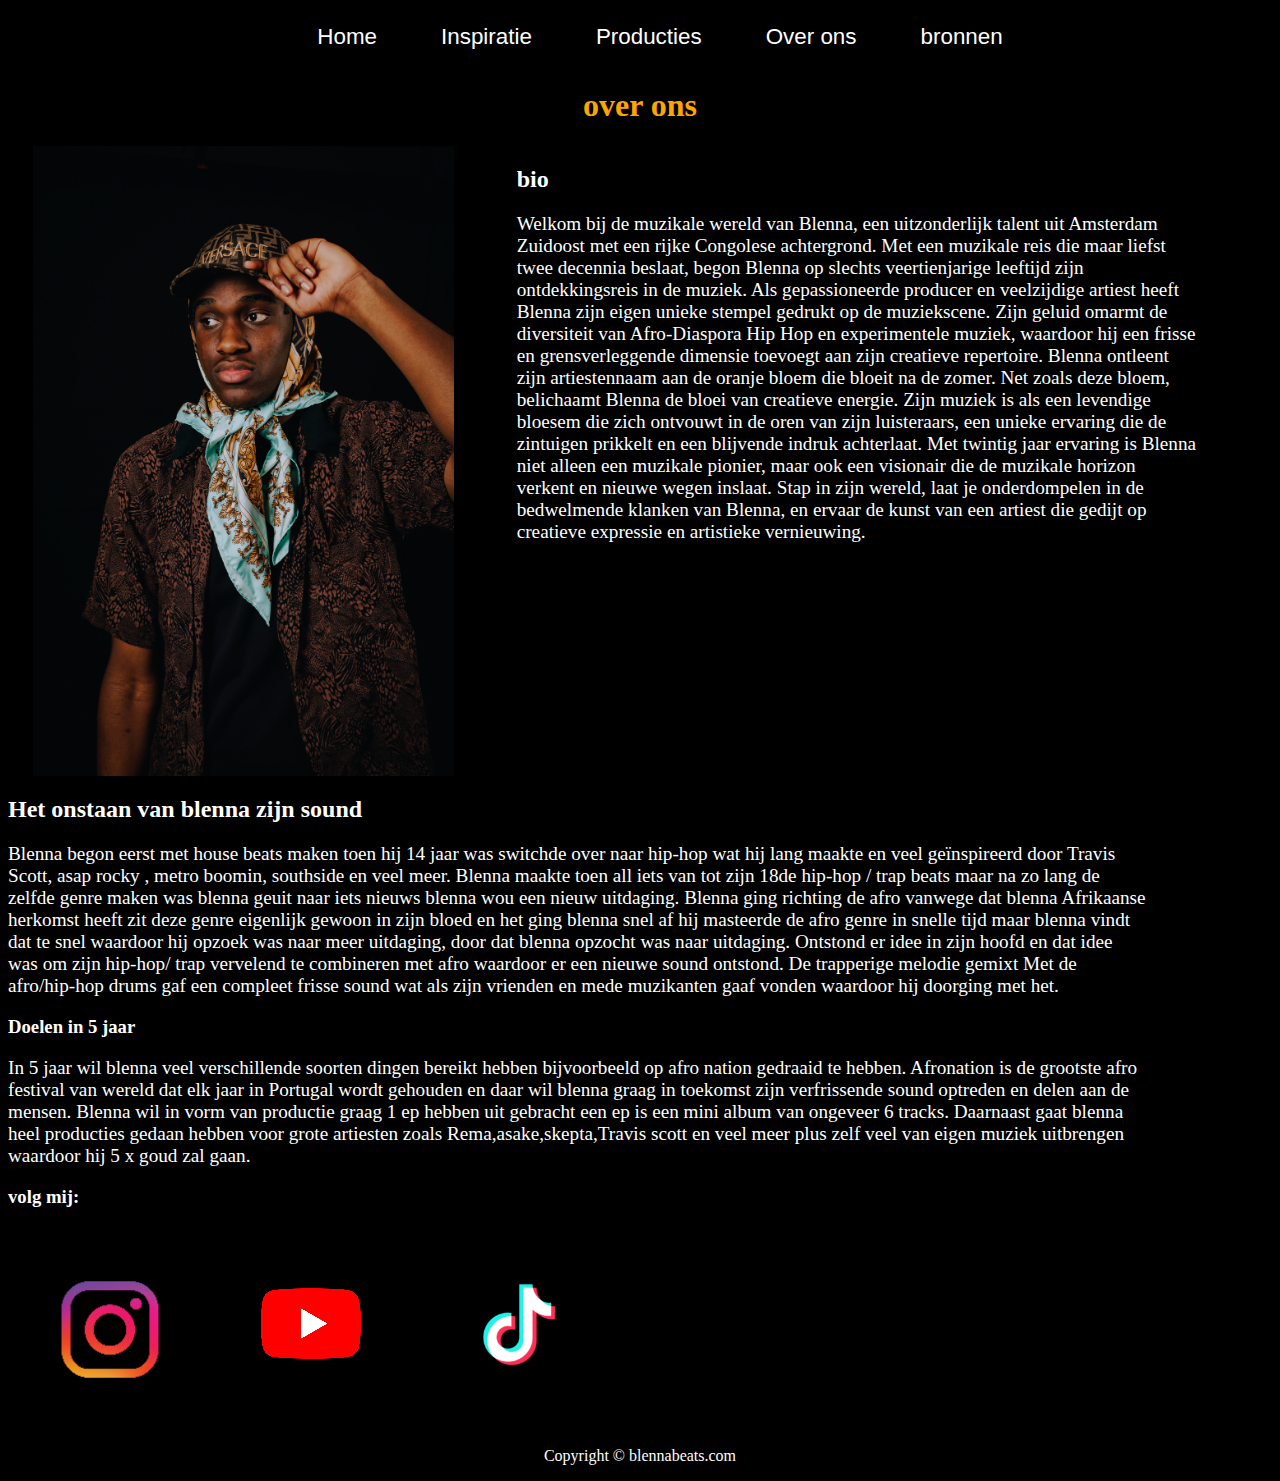
<file: aboutus.html>
<!DOCTYPE html>
<html lang="nl">

<head>
    <meta charset="UTF-8">
    <meta name="viewport" content="width=device-width, initial-scale=1.0">
    <link rel="stylesheet" href="css/style.css">
    <title>blennabeats</title>
</head>

<body>
    <header>
        <nav>
            <ul>
                <li><a href="index.html">Home</a></li>
                <li><a href="inspiraties.html">Inspiratie</a></li>
                <li><a href="productions.html">Producties</a></li>
                <li><a href="aboutus.html">Over ons</a></li>
                <li><a href="bronnen.html">bronnen</a></li>
            </ul>
        </nav>





    </header>
    
    <main class="about">
        <h1> over ons </h1>
        <section>
            <div>

                <h2>bio</h2>
                <p>Welkom bij de muzikale wereld van Blenna, een uitzonderlijk talent uit Amsterdam Zuidoost met een rijke Congolese achtergrond. Met een muzikale reis die maar liefst twee decennia beslaat, begon Blenna op slechts veertienjarige leeftijd zijn ontdekkingsreis in de muziek.
                    Als gepassioneerde producer en veelzijdige artiest heeft Blenna zijn eigen unieke stempel gedrukt op de muziekscene. Zijn geluid omarmt de diversiteit van Afro-Diaspora Hip Hop en experimentele muziek, waardoor hij een frisse en grensverleggende dimensie toevoegt aan zijn creatieve repertoire. Blenna ontleent zijn artiestennaam aan de oranje bloem die bloeit na de zomer. Net zoals deze bloem, belichaamt Blenna de bloei van creatieve energie. Zijn muziek is als een levendige bloesem die zich ontvouwt in de oren van zijn luisteraars, een unieke ervaring die de zintuigen prikkelt en een blijvende indruk achterlaat.
                    Met twintig jaar ervaring is Blenna niet alleen een muzikale pionier, maar ook een visionair die de muzikale horizon verkent en nieuwe wegen inslaat. Stap in zijn wereld, laat je onderdompelen in de bedwelmende klanken van Blenna, en ervaar de kunst van een artiest die gedijt op creatieve expressie en artistieke vernieuwing.
                    </p>
                    </div>
            <img src="images/blennafoto1.jpg" alt="blenna press foto met bruine hemd">
        </section>

        <section>
            <h2>Het onstaan van blenna zijn sound</h2>
            <p>Blenna begon eerst met house beats maken toen hij 14 jaar was switchde over naar hip-hop wat hij lang
                maakte en veel geïnspireerd door Travis Scott, asap rocky , metro boomin, southside en veel meer. Blenna
                maakte toen all iets van tot zijn 18de hip-hop / trap beats maar na zo lang de zelfde genre maken was
                blenna geuit naar iets nieuws blenna wou een nieuw uitdaging. Blenna ging richting de afro vanwege dat
                blenna Afrikaanse herkomst heeft zit deze genre eigenlijk gewoon in zijn bloed en het ging blenna snel
                af hij masteerde de afro genre in snelle tijd maar blenna vindt dat te snel waardoor hij opzoek was naar
                meer uitdaging, door dat blenna opzocht was naar uitdaging. Ontstond er idee in zijn hoofd en dat idee
                was om zijn hip-hop/ trap vervelend te combineren met afro waardoor er een nieuwe sound ontstond. De
                trapperige melodie gemixt
                Met de afro/hip-hop drums gaf een compleet frisse sound wat als zijn vrienden en mede muzikanten gaaf
                vonden waardoor hij doorging met het.</p>

        </section>

        <section>
            <H3>Doelen in 5 jaar</H3>
            <p>In 5 jaar wil blenna veel verschillende soorten dingen bereikt hebben bijvoorbeeld op afro nation
                gedraaid te hebben. Afronation is de grootste afro festival van wereld dat elk jaar in Portugal wordt
                gehouden en daar wil blenna graag in toekomst zijn verfrissende sound optreden en delen aan de mensen.
                Blenna wil in vorm van productie graag 1 ep hebben uit gebracht een ep is een mini album van ongeveer 6
                tracks. Daarnaast gaat blenna heel producties gedaan hebben voor grote artiesten zoals
                Rema,asake,skepta,Travis scott en veel meer plus zelf veel van eigen muziek uitbrengen waardoor hij 5 x
                goud zal gaan.</p>
        </section>

       
        <h3>volg mij:</h3>
       
    </main>



        
         <a href="https://www.instagram.com/yoblenna/"><img src="images/instagram.png" alt="instgram logo"></a>
         <a href="https://www.youtube.com/@YoBlenna"><img src="images/youtube.png" alt="youtube logo"></a>
         <a href="https://www.tiktok.com/@yoblenna?lang=nl-NL"><img src="images/tiktok.png" alt="tik tok logo"></a>
    
    


    <footer>


        <p> Copyright &copy; blennabeats.com</p>


    </footer>
</body>

</html>
</file>
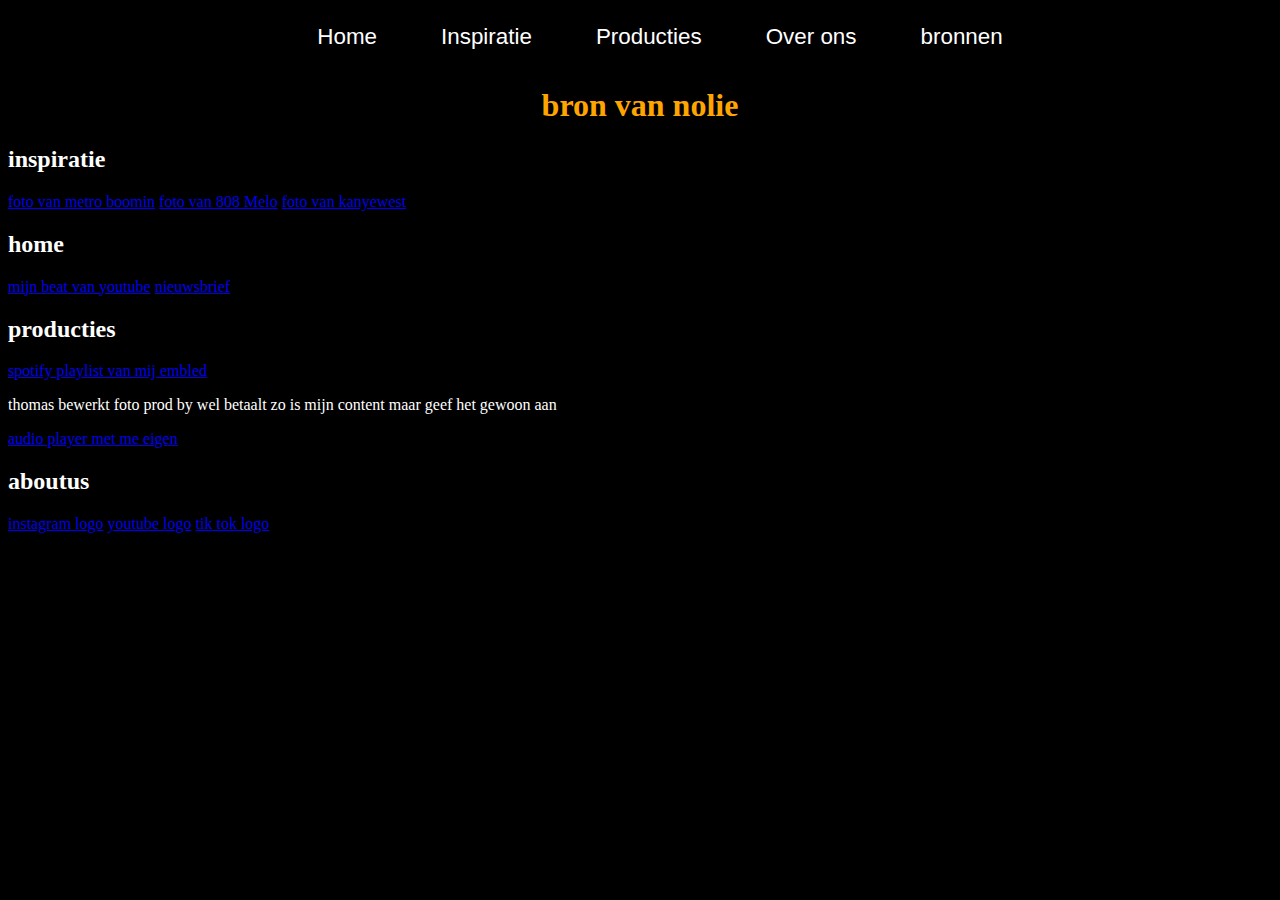
<file: bronnen.html>
<!DOCTYPE html>
<html lang="en">

<head>
    <meta charset="UTF-8">
    <meta name="viewport" content="width=device-width, initial-scale=1.0">
    <link rel="stylesheet" href="css/style.css">
    <title>blennabeats</title>
</head>

<body>
    <header>
        <nav>
            <ul>
                <li><a href="index.html">Home</a></li>
                <li><a href="inspiraties.html">Inspiratie</a></li>
                <li><a href="productions.html">Producties</a></li>
                <li><a href="aboutus.html">Over ons</a></li>
                <li><a href="bronnen.html">bronnen</a></li>

            </ul>
        </nav>

    </header>

    <main class="bron">
        <section>
            <h1>bron van nolie </h1>
            <h2>inspiratie </h2>
            <a
                href="https://www.google.nl/search?sca_esv=591554829&sxsrf=AM9HkKkdFQdM7HP5p4bDtPlm1Gpca0Qduw:1702762835406&q=metro+boomin&tbm=isch&source=lnms&sa=X&ved=2ahUKEwirpMPv9ZSDAxVZ_rsIHX9VBZUQ0pQJegQIDxAB&biw=1536&bih=695&dpr=1.25#imgrc=JexvwA7Cr4PqbM">foto
                van metro boomin</a>
            <a
                href="https://www.google.nl/search?q=808+melo&tbm=isch&ved=2ahUKEwjnxKPw9ZSDAxWdi_0HHUiWAWsQ2-cCegQIABAA&oq=808+melo&gs_lcp=[base64]&sclient=img&ei=VBl-ZefKO52X9u8PyKyG2AY&bih=695&biw=1536#imgrc=chpR6HHng7_QqM">foto
                van 808 Melo</a>
            <a
                href="https://www.google.nl/search?q=kanye+west&tbm=isch&ved=2ahUKEwjT68Ks9pSDAxWA8rsIHf5LAZIQ2-cCegQIABAA&oq=kanye+&gs_lcp=[base64]&sclient=img&ei=0xl-ZZO2E4Dl7_UP_peFkAk&bih=695&biw=1536#imgrc=QRXrNo_dtxyT4M ">foto
                van kanyewest</a>
        

        <h2>home</h2>
        <a href="https://www.youtube.com/watch?v=tlOvZ3yXc8M">mijn beat van youtube</a>
        <a href="https://developer.mozilla.org/en-US/">nieuwsbrief</a>



        <h2>producties</h2>
        <a href="https://open.spotify.com/playlist/1gjZUpzIfP29NYfhVWiSSA">spotify playlist van mij embled</a>
        <p>thomas bewerkt foto prod by wel betaalt zo is mijn content maar geef het gewoon aan</p>
        <a href="https://developer.mozilla.org/en-US/">audio player met me eigen</a>

        <h2>aboutus</h2>
        <a href="https://www.google.nl/search?sca_esv=7e89cde5b44aebc3&sxsrf=ACQVn0_TTb77dn_adMyqDTi1EVXfW7ymFQ:1706608181884&q=instagram+png&tbm=isch&source=lnms&sa=X&ved=2ahUKEwjErs7z6oSEAxXSwQIHHSs-C08Q0pQJegQIDRAB&biw=1536&bih=730&dpr=1.25#imgrc=ox1YGZB_DhFkaM">instagram logo</a>
        <a href="https://www.google.nl/search?q=youtube+png&tbm=isch&ved=2ahUKEwiAuLrq8ISEAxWdnv0HHeVHA-kQ2-cCegQIABAA&oq=you&gs_lcp=[base64]&sclient=img&ei=bcy4ZcDNEZ299u8P5Y-NyA4&bih=730&biw=1536#imgrc=U9N_wOS6bY-kJM">youtube logo</a>
        <a href="https://www.google.nl/search?q=tik+tok+png&tbm=isch&ved=2ahUKEwi8ltrO-YSEAxUMk_0HHZoZBf8Q2-cCegQIABAA&oq=tik+t&gs_lcp=[base64]&sclient=img&ei=o9W4Zfw4jKb27w-as5T4Dw&bih=730&biw=1536#imgrc=FMUBof4FDcnnqM">tik tok logo</a>


    </section>



    </main>



</body>

</html>
</file>
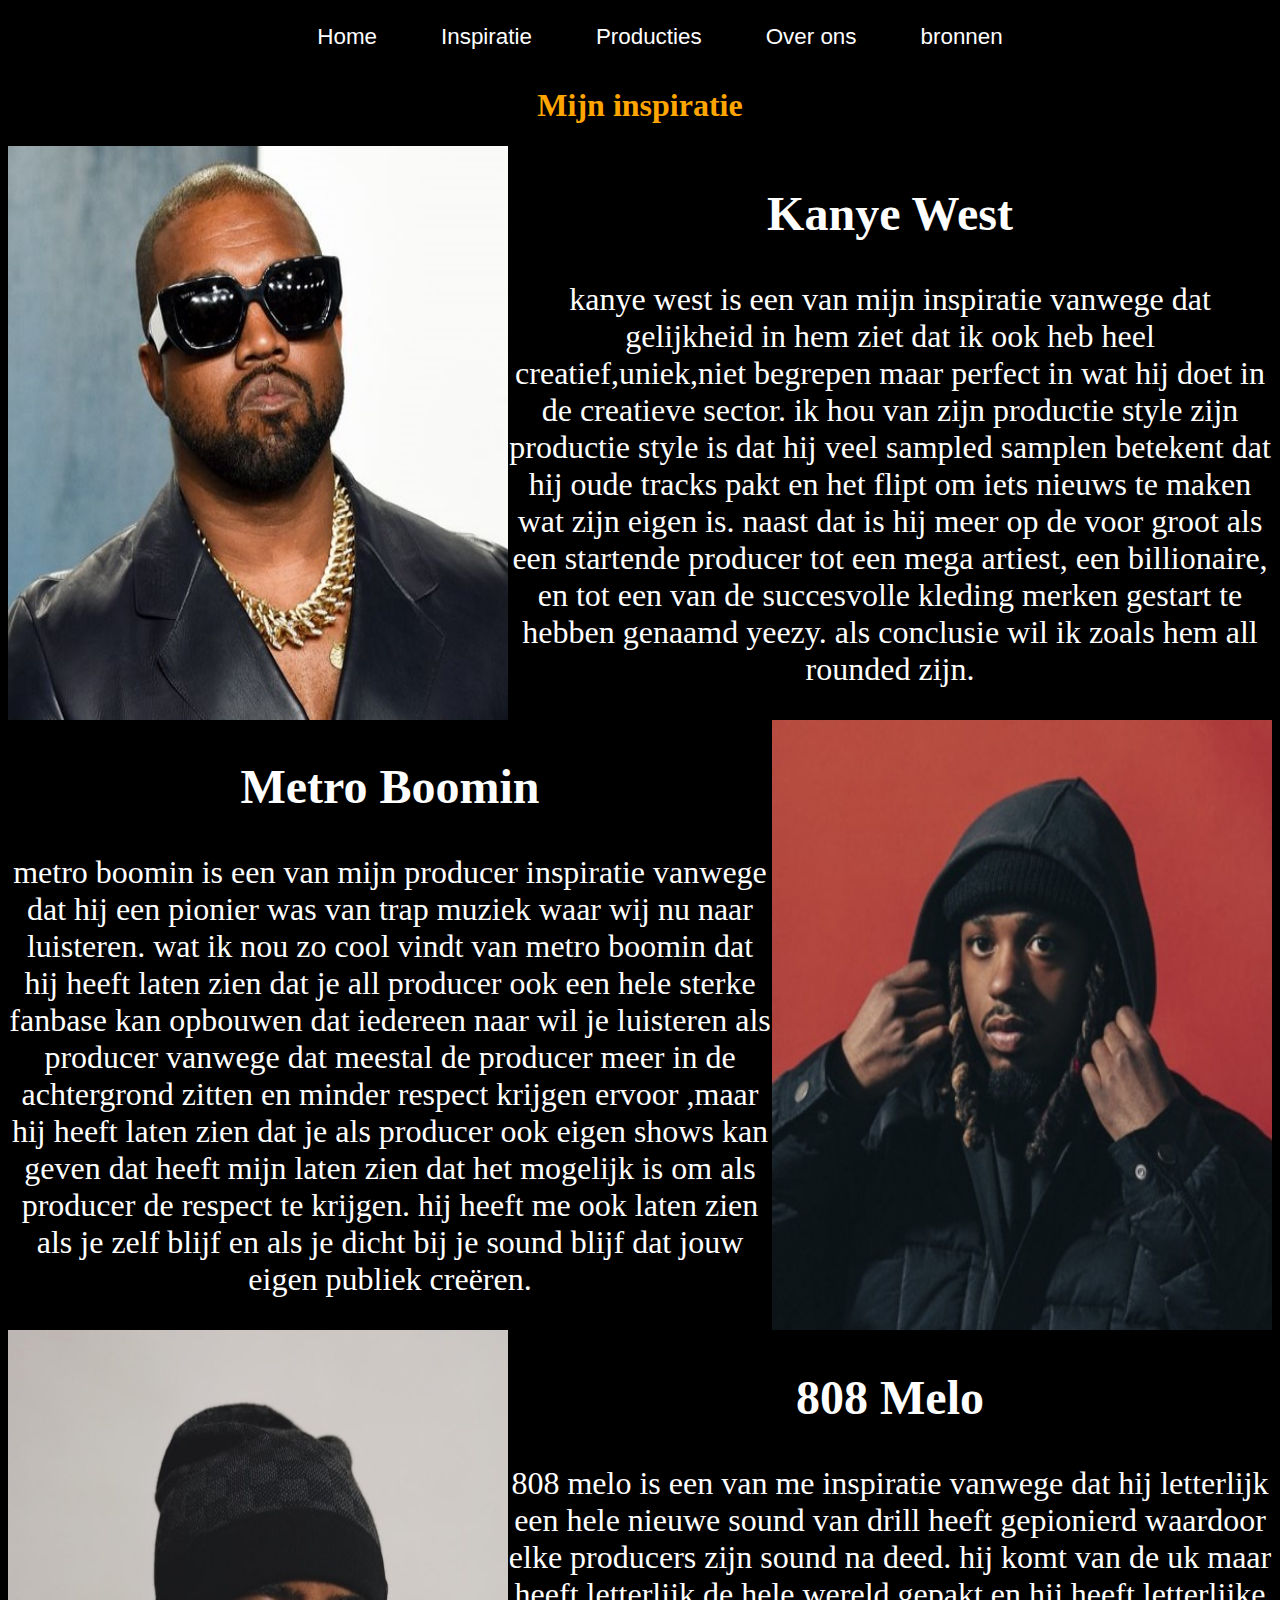
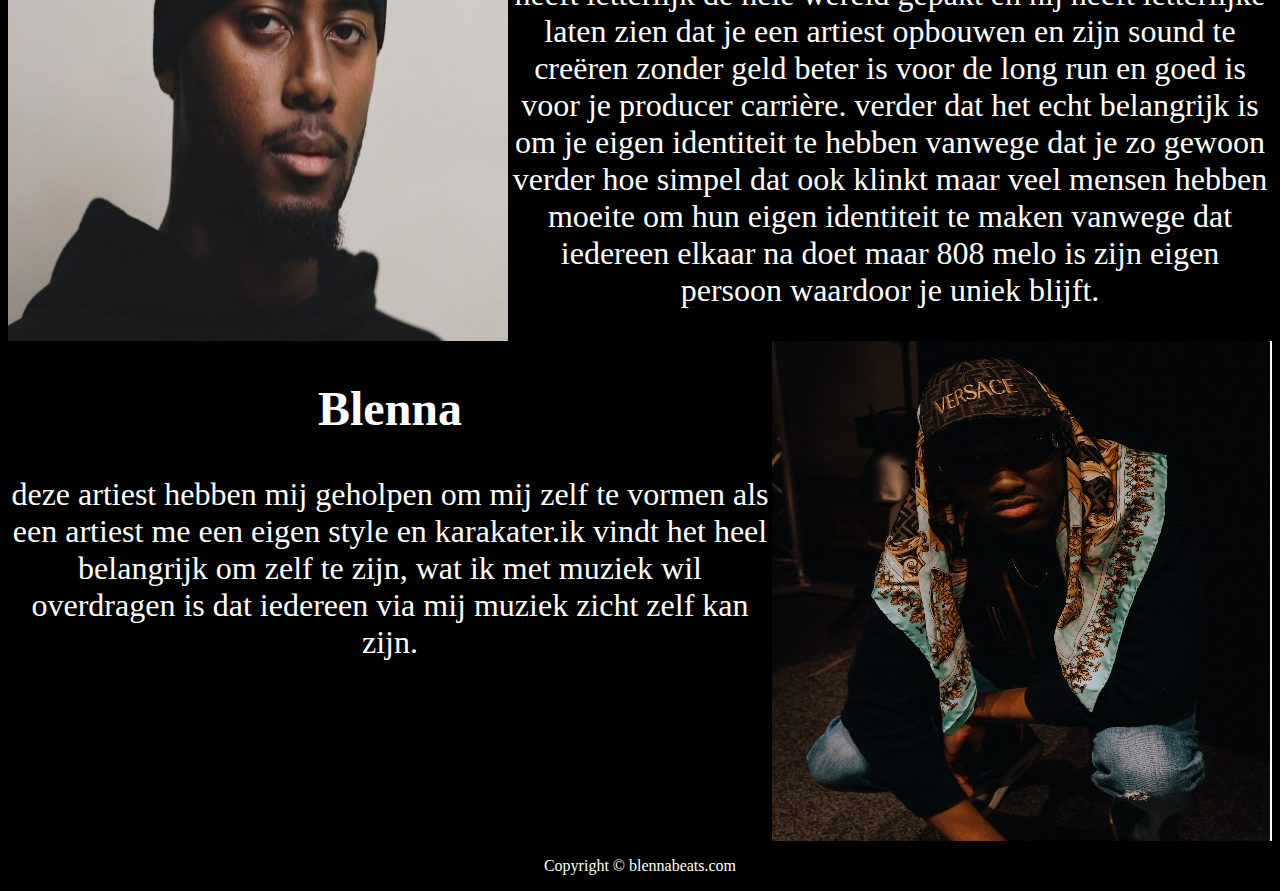
<file: inspiraties.html>
<!DOCTYPE html>
<html lang="nl">

<head>
    <meta charset="UTF-8">
    <meta name="viewport" content="width=device-width, initial-scale=1.0">
    <link rel="stylesheet" href="css/style.css">
    <title>blennabeats</title>
</head>

<body>
    <header>
        <nav>
            <ul>
                <li><a href="index.html">Home</a></li>
                <li><a href="inspiraties.html">Inspiratie</a></li>
                <li><a href="productions.html">Producties</a></li>
                <li><a href="aboutus.html">Over ons</a></li>
                <li><a href="bronnen.html">bronnen</a></li>
            </ul>
        </nav>

    </header>
    <main class="inspo">
        <h1>Mijn inspiratie</h1>
        <section>


            <div>
                <h2>Kanye West</h2>

                <p>kanye west is een van mijn inspiratie vanwege dat gelijkheid in hem ziet dat ik ook heb heel
                    creatief,uniek,niet begrepen maar perfect in wat hij doet in de creatieve sector. ik hou van zijn
                    productie style zijn productie style is dat hij veel sampled samplen betekent dat hij oude tracks
                    pakt en het flipt om iets nieuws te maken wat zijn eigen is. naast dat is hij meer op de voor groot
                    als een startende producer tot een mega artiest, een billionaire, en tot een van de succesvolle
                    kleding merken gestart te hebben genaamd yeezy. als conclusie wil ik zoals hem all rounded zijn.</p>

            </div>
            <img src="images/kanyewest.jpg" alt="foto van kanye west met bril">
        </section>

        <section>
            <div>
                <h2>Metro Boomin</h2>
                <p>metro boomin is een van mijn producer inspiratie vanwege dat hij een pionier was van trap muziek waar
                    wij nu naar luisteren. wat ik nou zo cool vindt van metro boomin dat hij heeft laten zien dat je all
                    producer ook een hele sterke fanbase kan opbouwen dat iedereen naar wil je luisteren als producer
                    vanwege dat meestal de producer meer in de achtergrond zitten en minder respect krijgen ervoor ,maar
                    hij heeft laten zien dat je als producer ook eigen shows kan geven dat heeft mijn laten zien dat het
                    mogelijk is om als producer de respect te krijgen. hij heeft me ook laten zien als je zelf blijf en
                    als je dicht bij je sound blijf dat jouw eigen publiek creëren.
                </p>
            </div>
            <img src="images/metroboomin.jpg" alt="foto van de producer metroboomin">
        </section>

        <section>
            <div>
                <h2>808 Melo</h2>
                <p>808 melo is een van me inspiratie vanwege dat hij letterlijk een hele nieuwe sound van drill heeft
                    gepionierd waardoor elke producers zijn sound na deed. hij komt van de uk maar heeft letterlijk de
                    hele wereld gepakt en hij heeft letterlijke laten zien dat je een artiest opbouwen en zijn sound te
                    creëren zonder geld beter is voor de long run en goed is voor je producer carrière. verder dat het
                    echt belangrijk is om je eigen identiteit te hebben vanwege dat je zo gewoon verder hoe simpel dat
                    ook klinkt maar veel mensen hebben moeite om hun eigen identiteit te maken vanwege dat iedereen
                    elkaar na doet maar 808 melo is zijn eigen persoon waardoor je uniek blijft.
                </p>
            </div>
            <img src="images/808melo.jpg" alt="foto van 808 melo met muts">
        </section>

        <section>
            <div>
                <h2>Blenna</h2>
                <p>deze artiest hebben mij geholpen om mij zelf te vormen als een artiest me een eigen style en
                    karakater.ik vindt het heel belangrijk om zelf te zijn, wat ik met muziek wil overdragen is dat
                    iedereen via mij muziek zicht zelf kan zijn. </p>

            </div>
            <img src="images/blennakorter.jpg" alt="press foto van blenna">
        </section>


    </main>

    <footer>

        <p> Copyright &copy; blennabeats.com</p>
    </footer>

</body>

</html>
</file>
<file: css/style.css>
/* ----------------body  -----------------*/
body {
    background-color: rgb(0, 0, 0);

}

a:hover {
    color: orange;
}

p {
    color: white
}

/* ----------------header sttijlen -----------------*/
nav {
    background-color: black;
    display: flex;
    justify-content: center;
    align-items: center;
}



header nav ul {
    list-style: none;
    display: flex;
    text-align: center;
}

header nav ul li {
    margin-left: 2em;
    margin-right: 2em;
}

nav a {
    color: white;
    text-decoration: none;
    font-size: 1.4em;
    font-family: 'Franklin Gothic Medium', 'Arial Narrow', Arial, sans-serif;
}


/* ----------------home -----------------*/

.homeb img {
    width: 100%;
}

.homeb a {
    text-decoration: none;
    position: absolute;
    top: 490px;
    left: 85%;
    color: white;
    border: solid;
    padding: 0.3em;
    font-size: 1.5em;
    padding-left: 2em;
    padding-right: 2em;
    

}


.homeb h1 {
    position: absolute;
    top: 6em;
    left: 75%;
    color: white;
    font-size: 2.5rem
}

.homeb h2 {
    color: white;
    text-align: center;
}

.homeb h3 {
    text-align: center;
    color: white;
}

.homeb p {
    position: absolute;
    top: 4em;
    left: 80%;
    font-size: 4rem;
}


iframe {
    border: none;
}

.homeb section:nth-of-type(2) {
    display: flex;
    justify-content: space-around;
}

.homeb section:nth-of-type(3) {
    color: white;
    text-align: center;
    font-size: 2rem;
}

.homeb video {
    width: 20em;
    height: auto;
}

.homeb :hover {
    border-color: orange;
    transition: 900ms;
    
}
.homeb a:hover {
    rotate: -359deg;
}






/* ----------------inspiratie -----------------*/
h1 {
    color: orange;
    text-align: center;
}

.inspo {
    color: white;
}

.inspo div {
    text-align: center;
    font-size: 2em;
}


.inspo section:nth-of-type(odd) {
    display: flex;
    flex-direction: row-reverse;
}

.inspo section:nth-of-type(even) {
    display: flex;
    flex-direction: row;
}

.inspo img {
    transition: all 100ms ease;
}

.inspo img:hover {
    width: 300%;
}




/* ----------------productions -----------------*/

.productions div {

    display: flex;
}

.productions div iframe {
    width: 100%;
    height: 400px;


}

.productions section div:nth-of-type(1) {
    display: flex;
    flex-direction: column;
    justify-content: center;
}


.productions section {
    display: flex;
}

.productions img:first-child {
    width: 330px;
    height: auto;
}

.productions img:last-child {
    width: 100%;
}

.productions h1 {
    align-self: flex-start;
    font-size: 2.5rem;
}

.productions h2 {
    color: white;
    text-align: center;
    font-size: 2rem;
}

.productions h3 {
    color: white;
    text-align: center;

}

.productions article div {
    color: white;
    width: 50%;
    border-radius: 1em;
    margin-left: 6em;
    margin-right: 6em;
    margin: auto;
    background-color: orange;
    font-size: 150%;
    display: flex;
    flex-direction: column;
    justify-content: space-between;
    text-align: center;
    margin-bottom: 1em;
}

.productions section:nth-of-type(2) {
    display: flex;
    flex-direction: column;
    align-items: center;
    background-color: orange;
    color: white;
}

.productions img:nth-of-type(2) {
    width: 100%;
}


/* ----------------about us  -----------------*/
.about p {
    font-size: 1.2rem;
    width: 90%;
}

.about h2 {
    color: white;
}

.about h3 {
    color: white;
}

.about section:nth-of-type(1) {
    display: flex;
    flex-direction: row-reverse;
}

.about section img:nth-of-type(1) {
    width: 60vw;
    height: 70vh;
    margin-right: 5%;
    margin-left: 2%;
}


/* ----------------footer stijlen  -----------------*/
footer p {
    text-align: center;
}

/* ---------------- bronnen  -----------------*/
.bron h2 {
    color: white;

}
</file>
